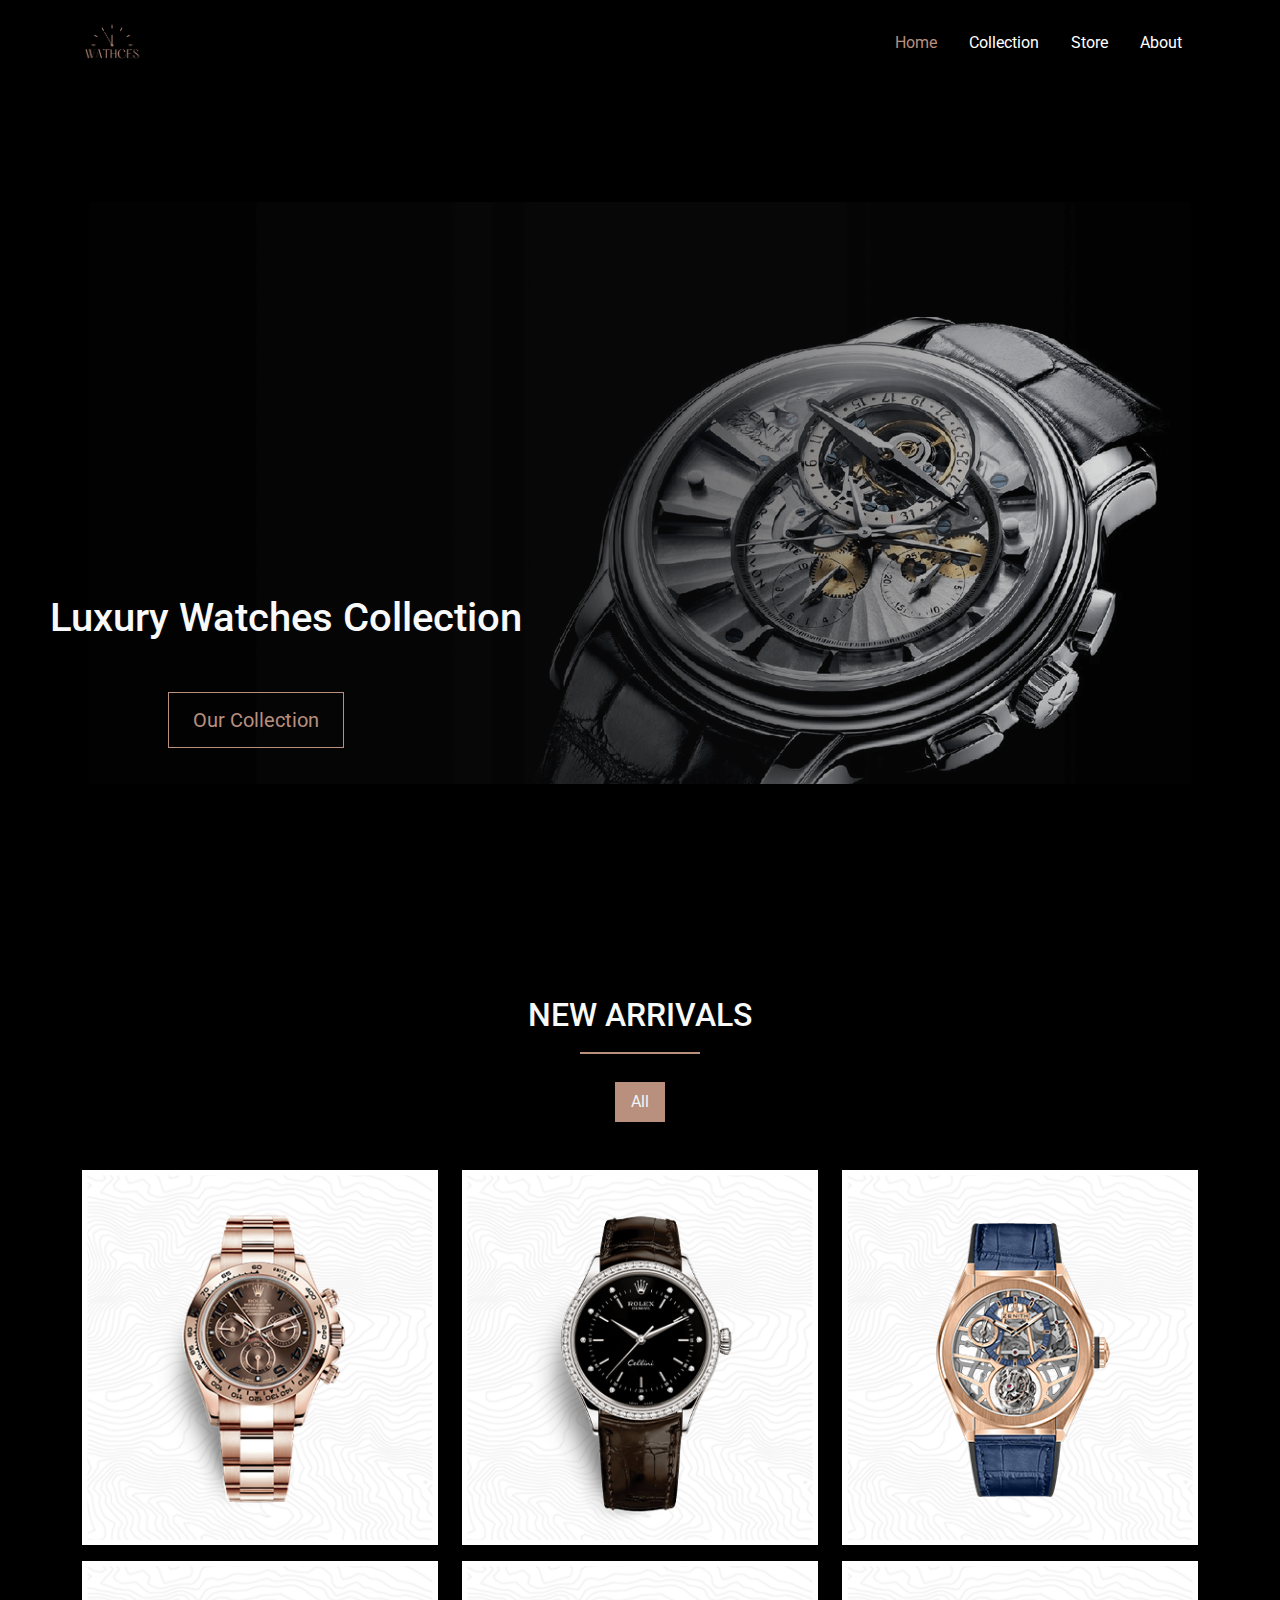
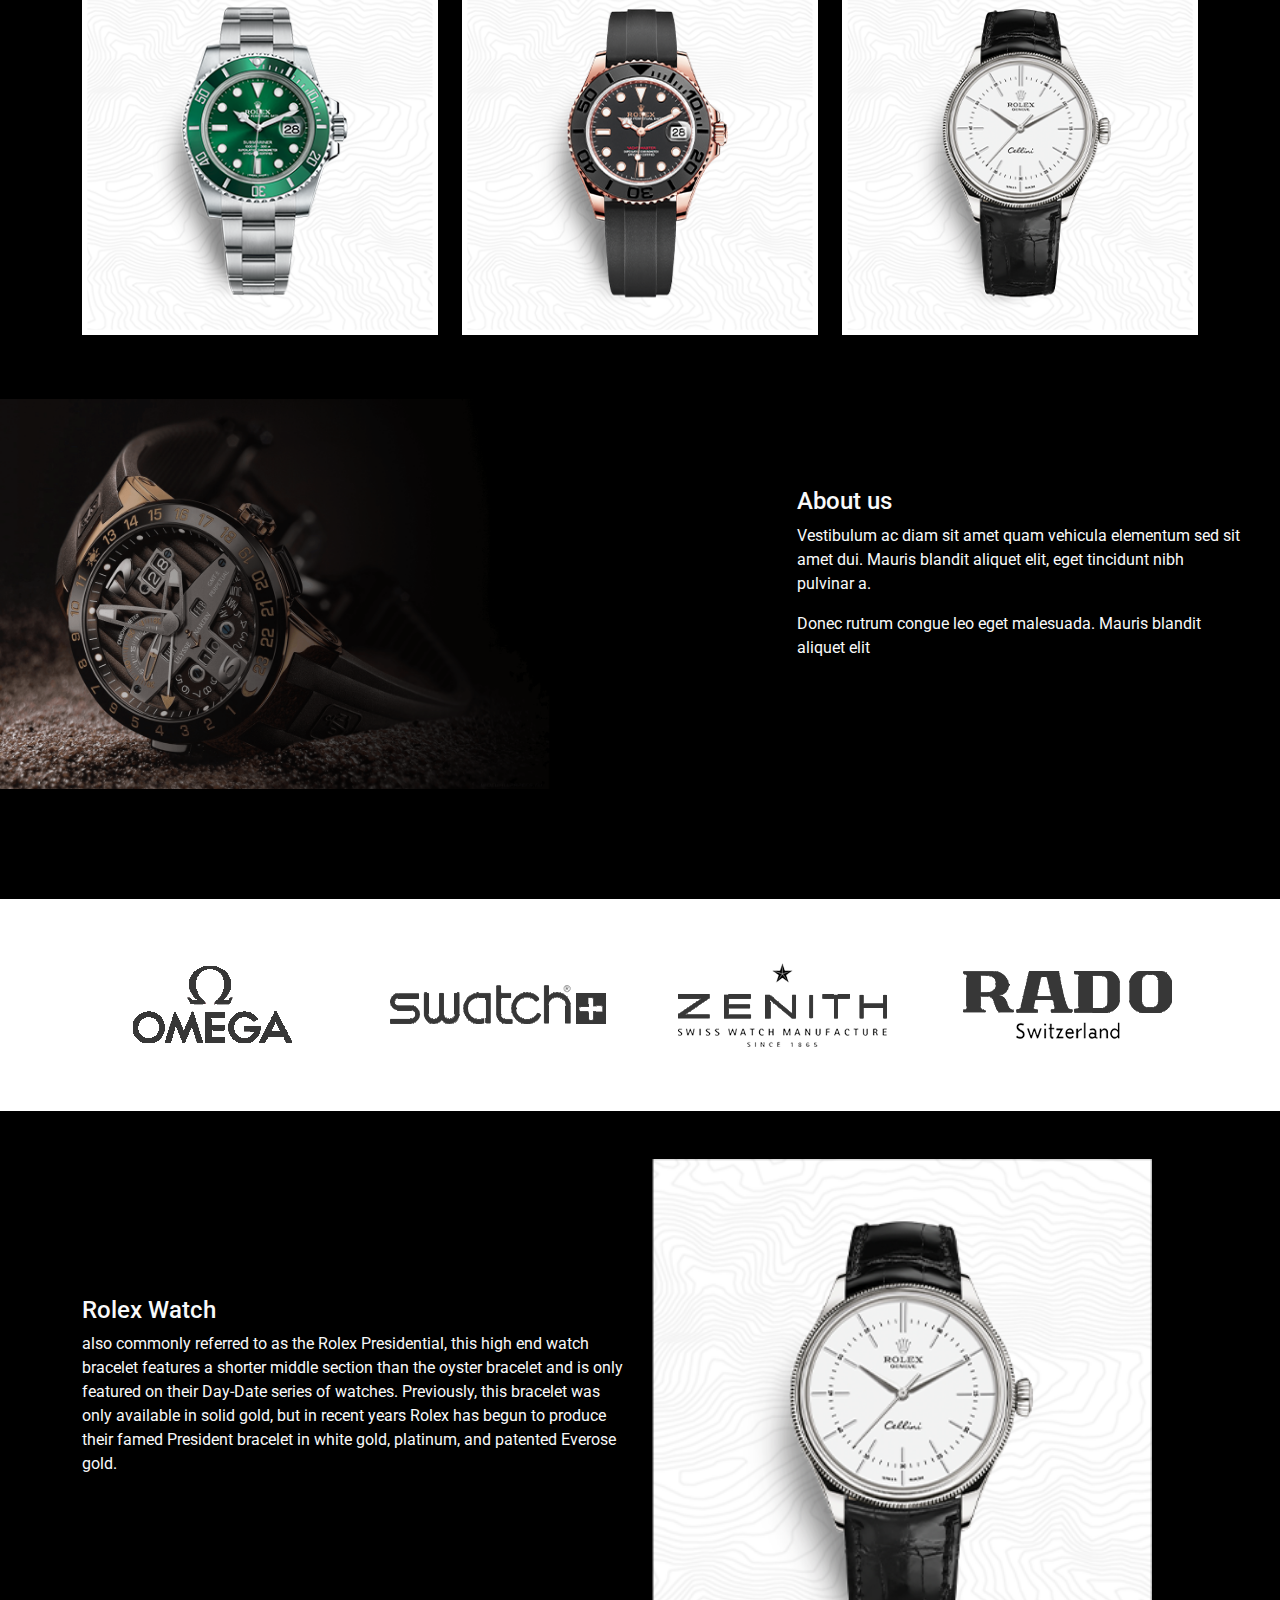
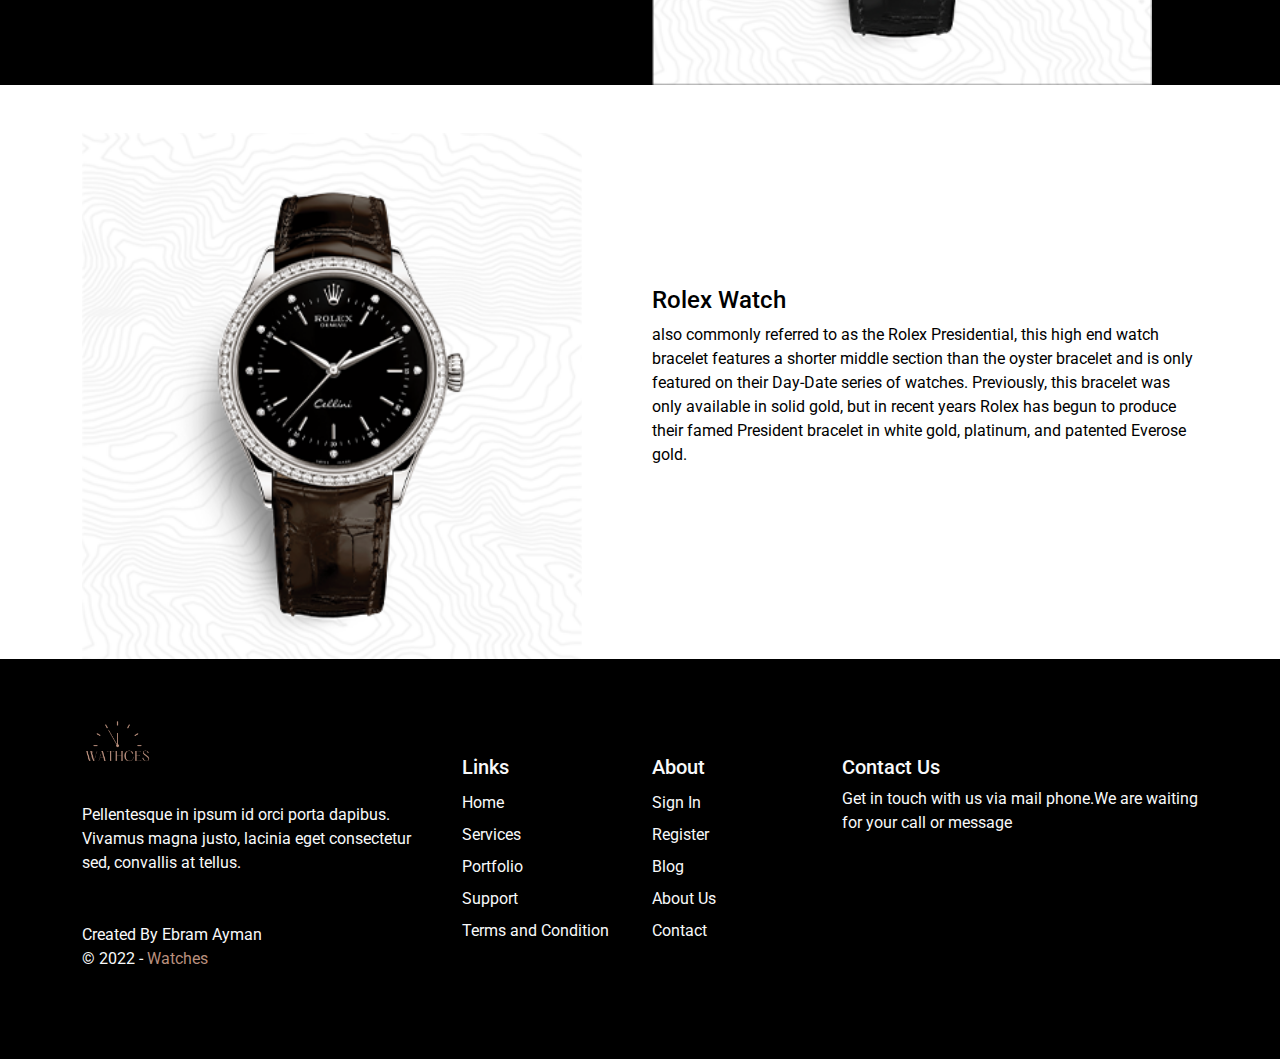
<file: index.html>
<!DOCTYPE html>
<html lang="en">
<head>
    <meta charset="UTF-8">
    <meta http-equiv="X-UA-Compatible" content="IE=edge">
    <meta name="viewport" content="width=device-width, initial-scale=1.0">
    <title>Document</title>
    <link rel="stylesheet" href="css/bootstrap.min.css"/>
    <link rel="stylesheet" href="css/all.min.css"/>
    <link rel="stylesheet" href="css/style.css"/>
    <link rel="preconnect" href="https://fonts.googleapis.com">
<link rel="preconnect" href="https://fonts.gstatic.com" crossorigin>
<link href="https://fonts.googleapis.com/css2?family=Roboto:ital,wght@0,100;0,300;0,500;1,400&family=Work+Sans:wght@200;300;400;500;600;700;800&display=swap" rel="stylesheet">
</head>
<body>
    <!-- NAVBAR -->
    <nav class="navbar navbar-expand-lg sticky-top">
        <div class="container">
          <a class="navbar-brand" href="index.html">
              <img class="img-fluid"  src="img/logo3.png">
             </a>
          <button class="navbar-toggler ms-auto type="button data-bs-toggle="collapse" data-bs-target="#main" aria-controls="main" aria-expanded="false" aria-label="Toggle navigation" >

            <i class="fa-solid fa-bars"></i>
          </button>
          <div class="navbar-collapse collapse hide" id="main">
            <ul class="navbar-nav ms-auto mb-2 mb-lg-0">
              <li class="nav-item">
                <a class="nav-link p-2 p-lg-3 active" aria-current="page" href="index.html">Home</a>
              </li>
              <li class="nav-item">
                <a class="nav-link p-2 p-lg-3"  data-scroll href="#collection">Collection</a>
               
              </li>
              <li class="nav-item">
                <a class="nav-link p-2 p-lg-3" href="store.html" target="_blank">Store</a>
              </li> 
              <li class="nav-item">
                <a class="nav-link p-2 p-lg-3" href="#About">About</a>
              </li>
            </ul>
          </div>
          
        </div>
      </nav>
      <!-- NAVBAR -->
       <!-- Landing -->
       <div class="Landing d-flex justify-content-center align-items-center">
        <div class="text-center text-light">
            <img class="img-fluid" src="img/landing3.png" width="1100">
            
            <h1 class="first-text" >Luxury Watches Collection</h1>
            <a class="btn btn-outline-primary" href="#">Our Collection</a>
        </div>
        </div>
    </div> 
   <!--Landing--> 
   
 <!--Our Work-->
 <div class="our-work text-center pt-5 pb-5" id="collection">
  <div class="container">
    <div class="main-title mt-5 mb-5 position-relative">
        <h2 class="text-light text-uppercase">New Arrivals</h2>
    </div>
    <ul class="list-unstyled d-flex justify-content-center mt-5 mb-5">
           <li class="active">All</li> 
    </ul>   
    <div class="row" id="portfolio">
        <div class="col-sm-6 col-md-4 col-lg-4 ">
            <div class="box mb-3 bg-white">
                <img src="img/1.png" alt="" class="img-fluid ">
            </div>

        </div>
        <div class="col-sm-6 col-md-4 col-lg-4">
            <div class="box mb-3 bg-white">
                <img src="img/2.png" alt="" class="img-fluid">
            </div>
            
        </div>
        <div class="col-sm-6 col-md-4 col-lg-4">
            <div class="box mb-3 bg-white">
                <img src="img/3.png" alt="" class="img-fluid">
            </div>
            
        </div>
        <div class="col-sm-6 col-md-4 col-lg-4">
            <div class="box mb-3 bg-white">
                <img src="img/4.png" alt="" class="img-fluid">
            </div>
            
        </div>
        <div class="col-sm-6 col-md-4 col-lg-4 ">
            <div class="box mb-3 bg-white">
                <img src="img/5.png" alt="" class="img-fluid">
            </div>
            
        </div>
        <div class="col-sm-6 col-md-4 col-lg-4">
            <div class="box mb-3 bg-white">
                <img src="img/6.png" alt="" class="img-fluid">
            </div>
            
        </div>
    </div>
    </div>
 </div>
</div>
  </div>
</div>
<!--Our Work-->
<!-- About  -->
<div class="about" id="About">
<div class="row align-items-center">
  <div class="col-lg-7">
    <div class="image">
        <img class="img-fluid" src="img/side.png" alt="">
    </div>
</div>
  <div class="col-lg-5 mb-4 p-5 text-center text-md-start" >
      <div class="text-light">
          <h4>About us</h4>
          <p class="text-light fs-6">
            Vestibulum ac diam sit amet quam vehicula elementum sed sit amet dui. Mauris blandit aliquet elit, eget tincidunt nibh pulvinar a.
          </p>
          <p class="text-light fs-6" >
            Donec rutrum congue leo eget malesuada. Mauris blandit aliquet elit</p>
      </div>
  </div>
  </div>
</div>
<!--Techs-->
<div class="techs pt-5 pb-5 text-center">
  <div class="container">
      <div class="row align-items-center">
          <div class="col-sm-6 col-md-4 col-lg-3 mt-3 mb-3">
              <img class="img-fluid" src="img/omega-1.png" alt="" >
          </div> 
          <div class="col-sm-6 col-md-4 col-lg-3 mt-3 mb-3">
            <img class="img-fluid" src="img/swatch.png" alt="">
         </div> 
         <div class="col-sm-6 col-md-4 col-lg-3 mt-3 mb-3">
            <img class="img-fluid" src="img/zenith.png" alt="" >
        </div> 
        <div class="col-sm-6 col-md-4 col-lg-3 mt-3 mb-3">
            <img class="img-fluid" src="img/rado.png" alt="" >
        </div> 
      </div>
  </div>
</div>
<!--Techs-->
<!-- Section 1 -->

<div class="section2 pt-5">
  <div class="container">
    <div class="row align-items-center">
      
        <div class="col-lg-6 mb-4 text-center text-md-start">
            <div class="text">
              <h4 class="text-light">Rolex Watch</h4>
              <p class="text-light fs-6">
                also commonly referred to as the Rolex Presidential, this high end watch bracelet features a shorter middle section than the oyster bracelet and is only featured on their Day-Date series of watches. Previously, this bracelet was only available in solid gold, but in recent years Rolex has begun to produce their famed President bracelet in white gold, platinum, and patented Everose gold.
              </p>
                <div class="button  p-2 p-lg-3  ">
                    <!-- <a class="btn rounded-pill main-btn" href="#">Order Me One</a> -->
                   </div>

            </div>
        </div>
        <div class="col-lg-6">
          <div class="image">
              <img class="img-fluid" src="img/6.png" alt="" width="500">
          </div>
      </div>
    </div>
  </div>
</div>
<!--Section 1-->
<!-- Section 2 -->
<div class="section1 pt-5">
  <div class="container">
    <div class="row align-items-center">
      <div class="col-lg-6">
        <div class="image">
            <img class="img-fluid" src="img/2.png" alt="" width="500">
        </div>
    </div>
        <div class="col-lg-6 mb-4 text-center text-md-start">
            <div class="text">
                <h4 class="text-black">Rolex Watch</h4>
                <p class="text-black fs-6">
                  also commonly referred to as the Rolex Presidential, this high end watch bracelet features a shorter middle section than the oyster bracelet and is only featured on their Day-Date series of watches. Previously, this bracelet was only available in solid gold, but in recent years Rolex has begun to produce their famed President bracelet in white gold, platinum, and patented Everose gold.
                </p>
            </div>
        </div>
    </div>
    </div>
</div>
    </div>
  </div>
</div>
<!--Section 2-->
      <!--footer-->
      <div class="footer pt-5 pb-5 text-light text-center text-md-start">
        <div class="container">
            <div class="row">
                <div class="col-md-6 col-lg-4">
                    <div class="info">
                        <img src="img/logo3.png" alt="" class="mb-4" width="20%">
                        <P class="mb-5">
                           Pellentesque in ipsum id orci porta dapibus. Vivamus magna justo, lacinia eget consectetur sed, convallis at tellus.
                        </P>
                        <div class="copyright">
                            Created By <span>Ebram Ayman</span>
                            <div>&copy; 2022 - <span>Watches</span></div>
                        </div>
                    </div>
                </div>
                <div class="col-md-6 col-lg-2 pt-5 pb-5">
                    <div class="links">
                        <h5 class="text-light">Links</h5>
                        <ul class="list-unstyled lh-lg">
                           <li>Home</li>
                           <li>Services</li>
                           <li>Portfolio</li>
                           <li>Support</li>
                          <li>Terms and Condition</li>
                           
                        </ul>
                    </div>
                </div>
                <div class="col-md-6 col-lg-2 pt-5 pb-5">
                   <div class="About">
                       <h5 class="text-light">About</h5>
                       <ul class="list-unstyled lh-lg">
                          <li>Sign In</li>
                          <li>Register</li>
                          <li>Blog</li>
                          <li>About Us</li>
                           <li>Contact</li>
                       </ul>
                   </div>
               </div>
               <div class="col-md-6 col-lg-4 text-light mt-5 mb-5">
                  <div class="contact">
                      <h5 class="text-light"> Contact Us</h5>
                      <p lh-lg mt-3 mb-5>Get in touch with us via mail phone.We are waiting for your call or message</p>
                  </div>
               </div>
            </div>
        </div>
    </div>
    <!--footer-->

    <script src="js/bootstrap.bundle.min.js"></script>
<script src="js/all.min.js"></script>
<script src="js/code.jquery.com/jquery-1.11.1.min.js"></script>
<script>
   $(document).ready(function(){
  if ($(".filter-button").removeClass("active")) {
  $(this).removeClass("active");
  }
  $(this).addClass("active");
  
  });
</script>
</body>

</html>
</file>
<file: css/style.css>
:root {
    --dark-color: 	#000000;
    --gold-color: #B98F7D; 
    --red-color: #000000; 
    --yellow-color: #ffc400;
    --section-color: #eff7fa;
}

body {
    font-family: 'Roboto', sans-serif;
}

.main-btn{
    background-color: var(--black-color);
    color: var(--yellow-color);
}

.main-title::after {
content: '';
width: 120px;
height: 2px;
background-color: var(--gold-color);
position: absolute;
bottom: -20px;
left: 50%;
transform: translateX(-50%);
}

/* Start navbar */
.navbar {
    background-color: var(--dark-color);
}
.navbar img  {
    width: 60px;
}
.navbar .navbar-nav .nav-link {
    color: white;
}
.navbar .navbar-nav .nav-link.active,
.navbar .navbar-nav .nav-link:focus,
.navbar .navbar-nav .nav-link:hover {
    color: var(--gold-color);
}
.navbar .navbar-toggler {
    color: white;
    font-size: 25px;
    border-color: white;
}
.navbar .navbar-toggler:focus {
    box-shadow: none;
}
/* End navbar */
.Landing {
    background-color: var(--dark-color);
    min-height: calc(100vh - 86px);
    
}
.first-text {
    position: absolute;
    bottom: 250px;
    left: 50px;
}
@media (max-width: 1000px) {
    .first-text {
        position: static;
        text-align: center;
    }
}
.btn {
    text-align: center;
    padding: 0.5rem 1.5rem;
    font-size: 0.875rem;
    border-radius: 0;
    position: absolute;
    top: 80%;
    left: 20%;
    transform: translate(-50%, -50%);
    -ms-transform: translate(-50%, -50%);
    /* background-color: #555; */
    color: white;
    font-size: 20px;
    padding: 12px 24px;
    transition-duration: 0.4s;  
}
@media (max-width: 1000px) {
    .btn {
        top: 80%;
        left: 50%;
    }
    .first-text{
        text-align: center;
    }
    
}


.btn:hover{
    background-color: #B98F7D; 
  color: white;
  border-color: #B98F7D;
}
.btn-outline-primary {
    color: #B98F7D;
    border-color: #B98F7D;
}
/* End Landing */

/* Start About */
.about {
    background-color: #000000;
    height: 500px;
}
/* End About */
/* Start Techs */
.techs {

    background-color: white  ;
  }

  /* End Techs */
/* Start our work  */

.our-work {
    background-color: #000000  ;
}
 .our-work ul .active {
    background-color: var(--gold-color);
    color: var(--section-color);
}
.our-work ul .btn {
    background-color: var(--black-color);
}

.our-work ul li {
    padding: 0.5rem 1rem;
}
.our-work ul li:hover {
    color: var(--gold-color);
    background-color: var(--black-color);
}
.our-work .box {
    padding: 5px;
    overflow: hidden;
    position: relative;
}
/* End our work  */
/* Section  */
.section1 {
    background-color: white;
}
.section2 {
    background-color: #000000;
}
/* Star Footer  */
.footer {
    background-color: #000000;
}

.footer .copyright div span {
    color: var(--gold-color);
}
.footer .contact ul svg {
    width: 20px;
    height: 20px;
}
.footer .facebook {
    background-color: #1877f2;
}
.footer .twitter {
    background-color: #1da1f2;
}

.footer .linkedin {
    background-color: #0077b5;
}

.footer .youtube {
    background-color: #ff0000;
}
/* End Footer  */
</file>
